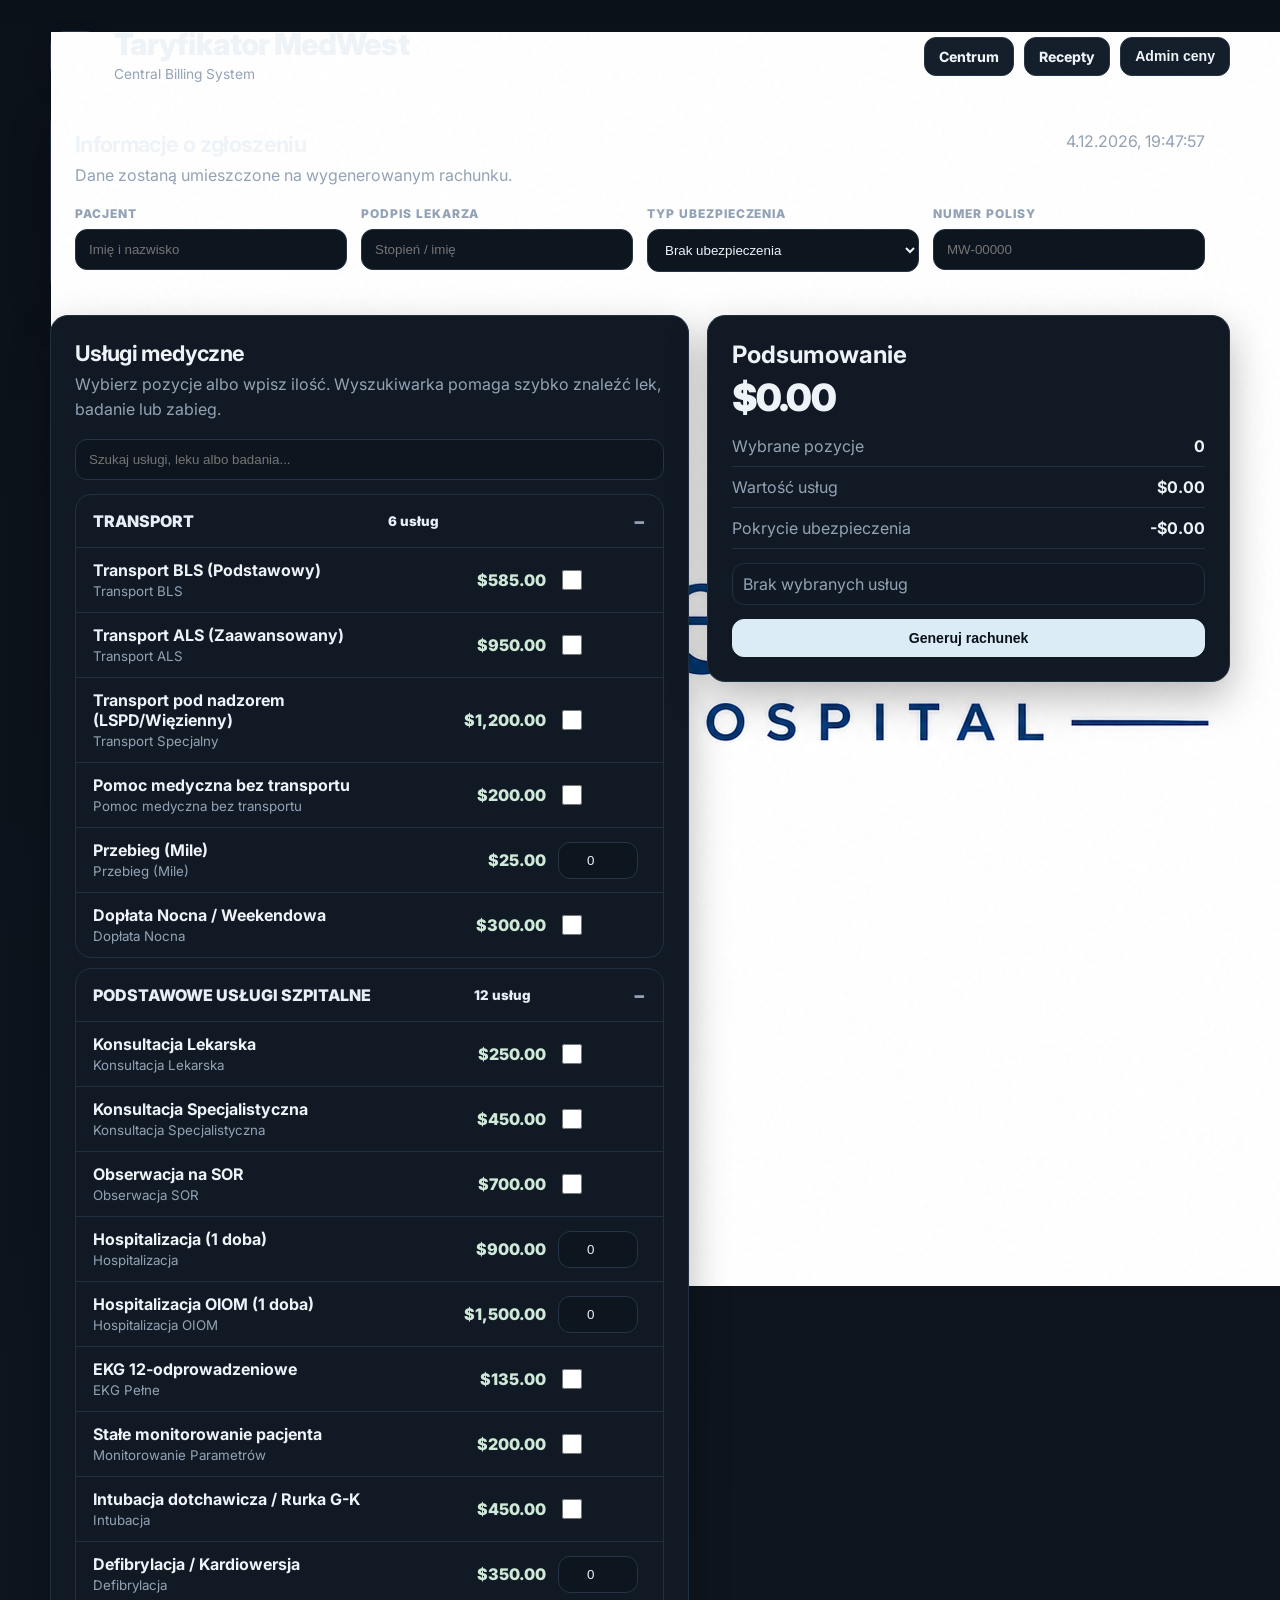
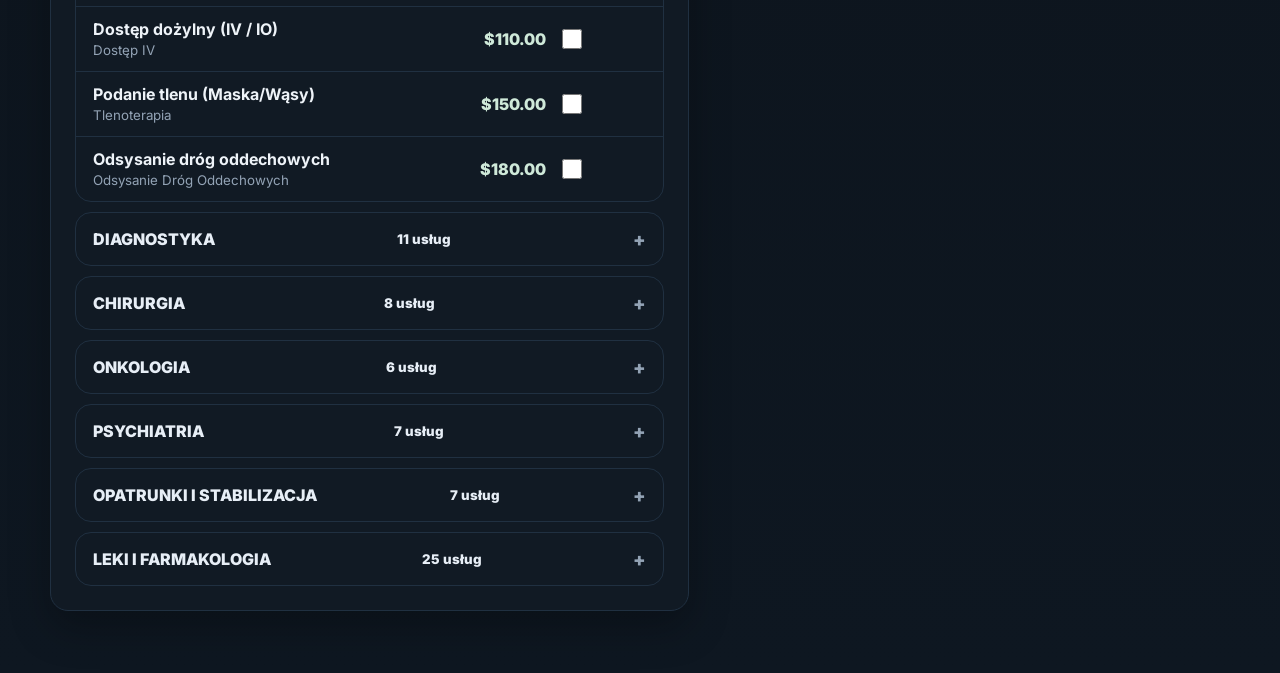
<file: index.html>
<!DOCTYPE html>
<html lang="pl">
<head>
  <meta charset="UTF-8">
  <meta name="viewport" content="width=device-width, initial-scale=1.0">
  <title>MedWest Hospital — Taryfikator</title>
  <link rel="preconnect" href="https://fonts.googleapis.com">
  <link rel="preconnect" href="https://fonts.gstatic.com" crossorigin>
  <link href="https://fonts.googleapis.com/css2?family=Inter:wght@400;600;700;800;900&display=swap" rel="stylesheet">
  <link rel="stylesheet" href="assets/css/style.css">
</head>
<body>
  <main class="app-shell">
    <header class="topbar">
      <div class="brand">
        <div class="logo">
    <img src="assets/img/logo.png" alt="MedWest Logo">
</div>
        <div>
          <h1>Taryfikator MedWest</h1>
          <p>Central Billing System</p>
        </div>
      </div>
      <nav class="nav">
        <a href="centrum.html">Centrum</a>
        <a href="recepta.html">Recepty</a>
        <button class="ghost-btn" onclick="openAdmin()">Admin ceny</button>
      </nav>
    </header>

    <section class="panel">
      <div class="panel-title">
        <div>
          <h2>Informacje o zgłoszeniu</h2>
          <p>Dane zostaną umieszczone na wygenerowanym rachunku.</p>
        </div>
        <div id="clock" style="color:var(--muted)"></div>
      </div>
      <div class="form-grid">
        <div class="field"><label>Pacjent</label><input id="patientName" placeholder="Imię i nazwisko"></div>
        <div class="field"><label>Podpis lekarza</label><input id="doctorName" placeholder="Stopień / imię"></div>
        <div class="field"><label>Typ ubezpieczenia</label><select id="insuranceType" oninput="calculate()"><option data-rate="0" value="none">Brak ubezpieczenia</option><option data-rate="0.40" value="basic">Podstawowe — 40%</option><option data-rate="0.60" value="extended">Rozszerzone — 60%</option><option data-rate="0.80" value="advanced">Zaawansowane — 80%</option></select></div>
        <div class="field"><label>Numer polisy</label><input id="policyNumber" placeholder="MW-00000"></div>
      </div>
    </section>

    <section id="adminPanel" class="panel admin-panel">
      <div class="panel-title">
        <div>
          <h2>Panel zarządzania cenami</h2>
          <p>Zmiany zapisują się w pamięci przeglądarki.</p>
        </div>
        <button class="danger-btn" onclick="resetPrices()">Reset cen</button>
      </div>
      <div id="adminGrid" class="admin-grid"></div>
      <button class="primary-btn" style="margin-top:14px" onclick="savePrices()">Zapisz ceny</button>
    </section>

    <section class="tools">
      <div class="panel">
        <div class="panel-title">
          <div>
            <h2>Usługi medyczne</h2>
            <p>Wybierz pozycje albo wpisz ilość. Wyszukiwarka pomaga szybko znaleźć lek, badanie lub zabieg.</p>
          </div>
        </div>
        <input id="serviceSearch" placeholder="Szukaj usługi, leku albo badania..." style="margin-bottom:14px">
        <div id="categoryList" class="category-list"></div>
      </div>

      <aside class="panel summary-box">
        <h2 style="margin:0">Podsumowanie</h2>
        <div class="summary-total" id="final">$0.00</div>
        <div class="summary-row"><span>Wybrane pozycje</span><strong id="selectedCount">0</strong></div>
        <div class="summary-row"><span>Wartość usług</span><strong id="subtotal">$0.00</strong></div>
        <div class="summary-row"><span>Pokrycie ubezpieczenia</span><strong id="discount">-$0.00</strong></div>
        <div id="selectedList" class="selected-list"></div>
        <button class="primary-btn" style="width:100%" onclick="generateInvoice()">Generuj rachunek</button>
      </aside>
    </section>
  </main>
  <div id="toast" class="toast"></div>
  <script src="assets/js/common.js"></script>
  <script src="assets/js/services-data.js"></script>
  <script src="assets/js/billing.js"></script>
</body>
</html>
</file>
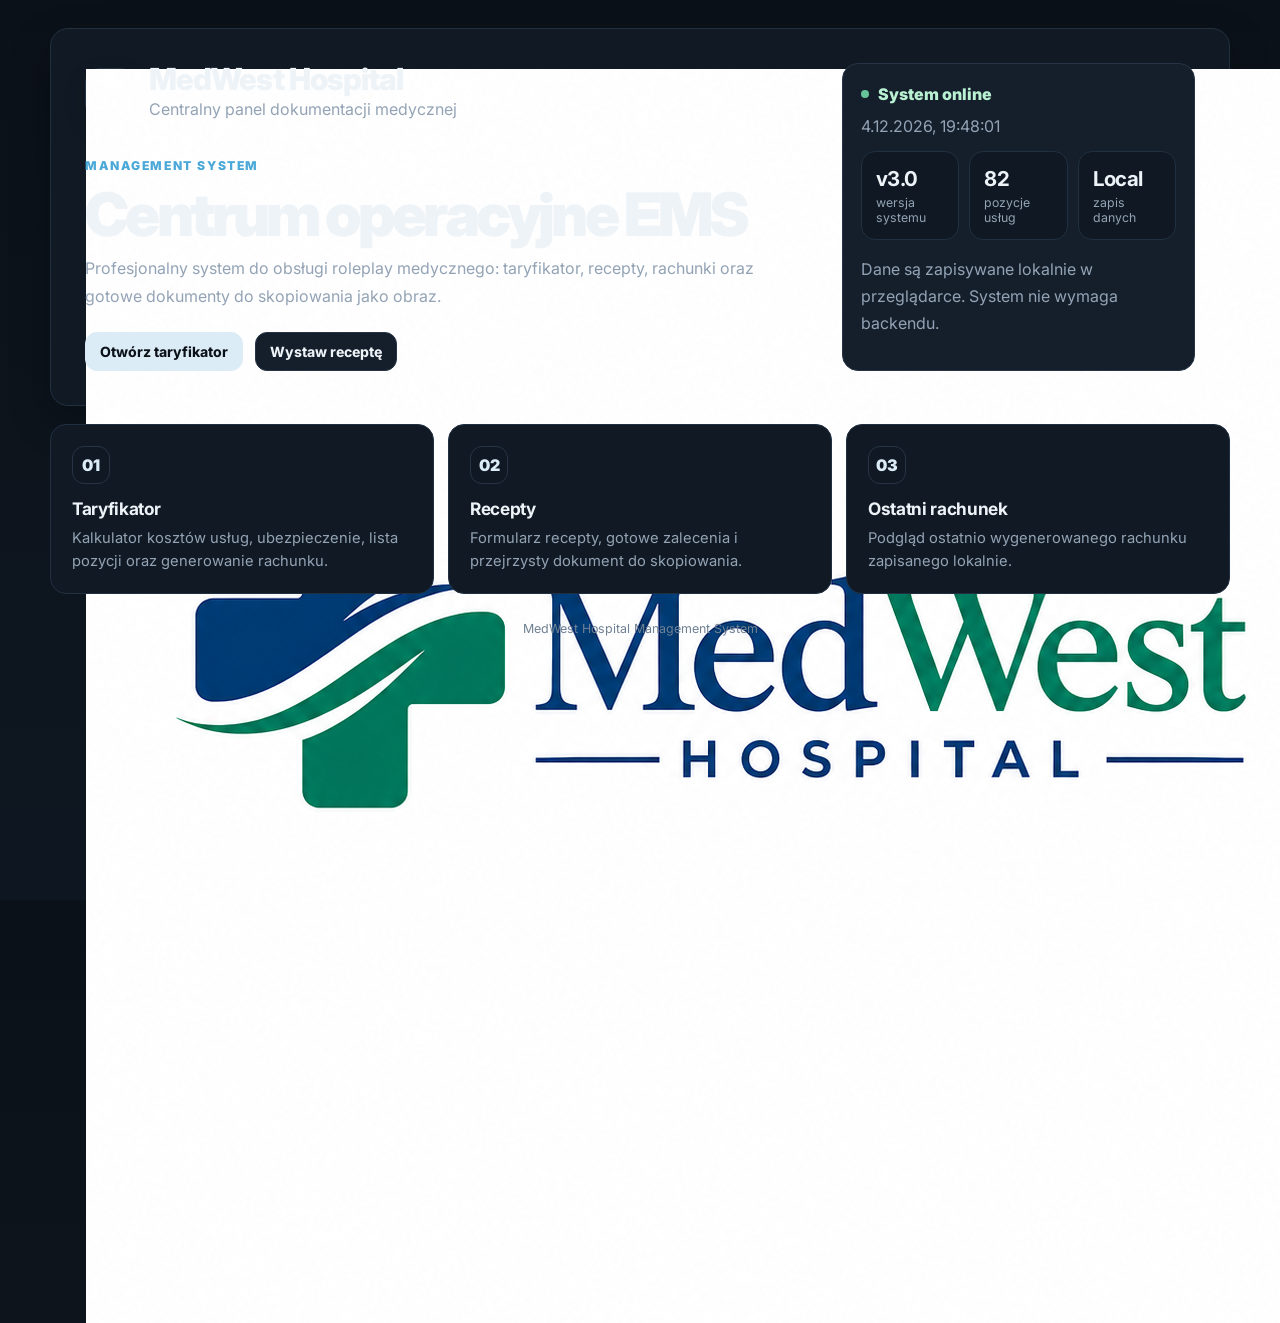
<file: centrum.html>
<!DOCTYPE html>
<html lang="pl">
<head>
  <meta charset="UTF-8">
  <meta name="viewport" content="width=device-width, initial-scale=1.0">
  <title>MedWest Hospital — Centrum</title>
  <link rel="preconnect" href="https://fonts.googleapis.com">
  <link rel="preconnect" href="https://fonts.gstatic.com" crossorigin>
  <link href="https://fonts.googleapis.com/css2?family=Inter:wght@400;600;700;800;900&display=swap" rel="stylesheet">
  <link rel="stylesheet" href="assets/css/style.css">
</head>
<body>
  <main class="app-shell">
    <section class="hero">
      <div>
        <div class="brand">
          <div class="logo">
    <img src="assets/img/logo.png" alt="MedWest Logo">
</div>
          <div>
            <h1>MedWest Hospital</h1>
            <p>Centralny panel dokumentacji medycznej</p>
          </div>
        </div>

        <div class="eyebrow" style="margin-top:34px">Management System</div>
        <h2>Centrum operacyjne EMS</h2>
        <p>Profesjonalny system do obsługi roleplay medycznego: taryfikator, recepty, rachunki oraz gotowe dokumenty do skopiowania jako obraz.</p>

        <div class="hero-actions">
          <a class="primary-btn" href="index.html">Otwórz taryfikator</a>
          <a class="ghost-btn" href="recepta.html">Wystaw receptę</a>
        </div>
      </div>

      <aside class="status-card">
        <div class="status-pill">System online</div>
        <div id="clock" style="margin-top:12px;color:var(--muted)"></div>
        <div class="stats">
          <div class="stat"><strong>v3.0</strong><span>wersja systemu</span></div>
          <div class="stat"><strong>82</strong><span>pozycje usług</span></div>
          <div class="stat"><strong>Local</strong><span>zapis danych</span></div>
        </div>
        <p class="subtle-note" style="margin:16px 0 0">Dane są zapisywane lokalnie w przeglądarce. System nie wymaga backendu.</p>
      </aside>
    </section>

    <section class="grid">
      <a class="menu-card" href="index.html">
        <div class="icon">01</div>
        <h3>Taryfikator</h3>
        <p>Kalkulator kosztów usług, ubezpieczenie, lista pozycji oraz generowanie rachunku.</p>
      </a>
      <a class="menu-card" href="recepta.html">
        <div class="icon">02</div>
        <h3>Recepty</h3>
        <p>Formularz recepty, gotowe zalecenia i przejrzysty dokument do skopiowania.</p>
      </a>
      <a class="menu-card" href="rachunek.html">
        <div class="icon">03</div>
        <h3>Ostatni rachunek</h3>
        <p>Podgląd ostatnio wygenerowanego rachunku zapisanego lokalnie.</p>
      </a>
    </section>

    <p class="subtle-note" style="text-align:center;margin-top:26px">MedWest Hospital Management System</p>
  </main>
  <div id="toast" class="toast"></div>
  <script src="assets/js/common.js"></script>
</body>
</html>
</file>
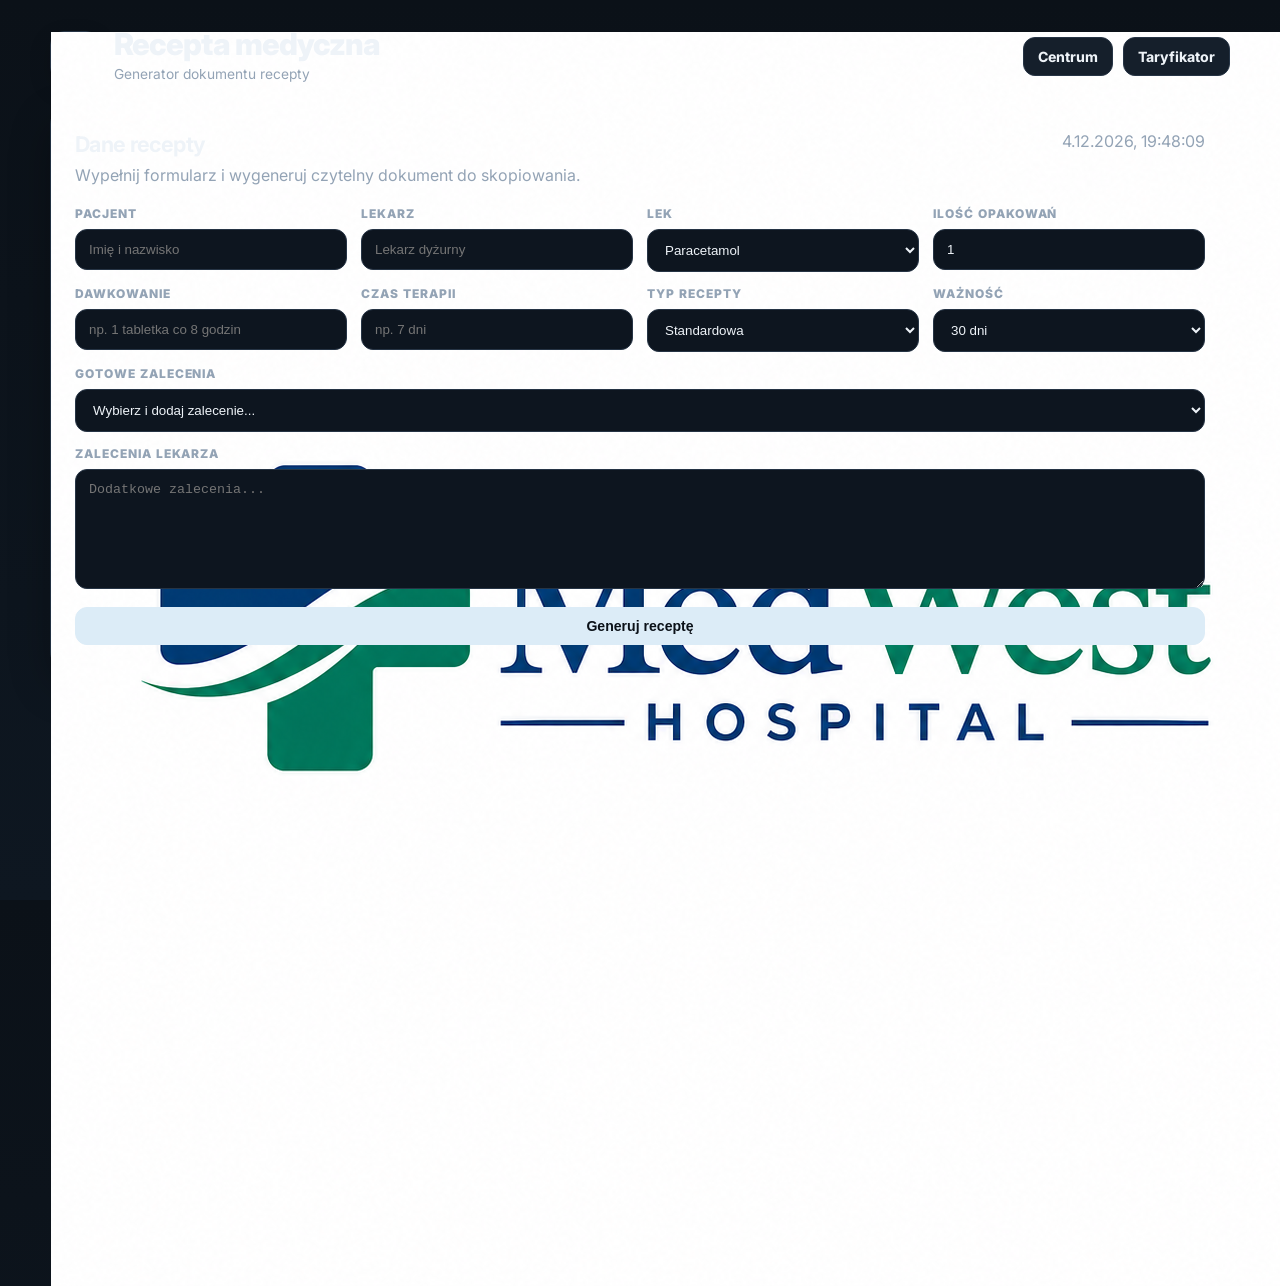
<file: recepta.html>
<!DOCTYPE html>
<html lang="pl">
<head>
  <meta charset="UTF-8">
  <meta name="viewport" content="width=device-width, initial-scale=1.0">
  <title>MedWest Hospital — Recepta</title>
  <link rel="preconnect" href="https://fonts.googleapis.com">
  <link rel="preconnect" href="https://fonts.gstatic.com" crossorigin>
  <link href="https://fonts.googleapis.com/css2?family=Inter:wght@400;600;700;800;900&display=swap" rel="stylesheet">
  <link rel="stylesheet" href="assets/css/style.css">
</head>
<body>
  <main class="app-shell">
    <header class="topbar">
      <div class="brand">
        <div class="logo">
    <img src="assets/img/logo.png" alt="MedWest Logo">
</div>
        <div>
          <h1>Recepta medyczna</h1>
          <p>Generator dokumentu recepty</p>
        </div>
      </div>
      <nav class="nav">
        <a href="centrum.html">Centrum</a>
        <a href="index.html">Taryfikator</a>
      </nav>
    </header>

    <section class="panel">
      <div class="panel-title">
        <div>
          <h2>Dane recepty</h2>
          <p>Wypełnij formularz i wygeneruj czytelny dokument do skopiowania.</p>
        </div>
        <div id="clock" style="color:var(--muted)"></div>
      </div>

      <div class="form-grid">
        <div class="field"><label>Pacjent</label><input type="text" id="patient" placeholder="Imię i nazwisko"></div>
        <div class="field"><label>Lekarz</label><input type="text" id="doctor" placeholder="Lekarz dyżurny"></div>
        <div class="field"><label>Lek</label><select id="medicine"><optgroup label="Leki przeciwbólowe"><option>Paracetamol</option><option>Ibuprofen</option><option>Aspirin</option><option>Morphine</option></optgroup><optgroup label="Antybiotyki"><option>Amoxicillin</option><option>Azithromycin</option><option>Doxycycline</option></optgroup><optgroup label="Psychiatryczne"><option>Diazepam</option><option>Sertraline</option><option>Escitalopram</option></optgroup><optgroup label="Kardiologiczne"><option>Nitroglycerin</option><option>Warfarin</option></optgroup><optgroup label="Ratunkowe"><option>Epinephrine</option><option>Saline IV</option><option>Ketamine</option></optgroup></select></div>
        <div class="field"><label>Ilość opakowań</label><input type="number" id="packs" value="1" min="1" max="10"></div>
        <div class="field"><label>Dawkowanie</label><input type="text" id="dosage" placeholder="np. 1 tabletka co 8 godzin"></div>
        <div class="field"><label>Czas terapii</label><input type="text" id="duration" placeholder="np. 7 dni"></div>
        <div class="field"><label>Typ recepty</label><select id="priority"><option>Standardowa</option><option>Pilna</option><option>Kontynuacja leczenia</option></select></div>
        <div class="field"><label>Ważność</label><select id="validity"><option>7 dni</option><option>14 dni</option><option selected>30 dni</option><option>90 dni</option></select></div>
        <div class="field full"><label>Gotowe zalecenia</label><select id="presetNotes" onchange="applyPresetNotes()"><option value="">Wybierz i dodaj zalecenie...</option><option value="Przyjmować po posiłku.">Przyjmować po posiłku</option><option value="Nie spożywać alkoholu podczas terapii.">Zakaz alkoholu</option><option value="Unikać prowadzenia pojazdów i obsługi maszyn.">Nie prowadzić pojazdów</option><option value="Zgłosić się na kontrolę za 7 dni.">Kontrola za 7 dni</option><option value="Przerwać terapię w przypadku reakcji alergicznej i zgłosić się do lekarza.">Reakcja alergiczna</option></select></div>
        <div class="field full"><label>Zalecenia lekarza</label><textarea id="notes" placeholder="Dodatkowe zalecenia..."></textarea></div>
      </div>
      <button class="primary-btn" style="width:100%;margin-top:18px" onclick="generatePrescription()">Generuj receptę</button>
    </section>
  </main>
  <div id="toast" class="toast"></div>
  <script src="assets/js/common.js"></script>
  <script src="assets/js/prescription.js"></script>
</body>
</html>
</file>
<file: assets/css/style.css>
:root{
  --bg:#0b1118;
  --surface:#111a24;
  --surface-2:#151f2b;
  --surface-3:#1b2633;
  --border:#263445;
  --border-soft:#203041;
  --text:#eef3f8;
  --muted:#93a3b5;
  --muted-2:#6f8093;
  --accent:#4aa8d8;
  --accent-2:#66c39a;
  --danger:#db6b7a;
  --paper:#ffffff;
  --paper-text:#111827;
  --paper-muted:#667085;
  --shadow:0 16px 40px rgba(0,0,0,.28);
  --radius:18px;
}
*{box-sizing:border-box}
html{scroll-behavior:smooth}
body{
  margin:0;
  min-height:100vh;
  font-family:Inter,system-ui,-apple-system,BlinkMacSystemFont,"Segoe UI",Roboto,Arial,sans-serif;
  color:var(--text);
  background:linear-gradient(180deg,#0b1118 0%,#0e1721 100%);
  overflow-x:hidden;
}
a{color:inherit}
.app-shell{width:min(1180px,calc(100% - 32px));margin:0 auto;padding:28px 0 44px}
.topbar{display:flex;justify-content:space-between;align-items:center;gap:18px;margin-bottom:22px}
.brand{display:flex;align-items:center;gap:14px;min-width:0}
.logo{
  width:50px;height:50px;border-radius:14px;display:grid;place-items:center;
  background:#111c27;border:1px solid var(--border);color:#dfeaf5;
  font-weight:900;letter-spacing:.04em;font-size:.92rem;box-shadow:0 8px 22px rgba(0,0,0,.16)
}
.brand h1{margin:0;font-size:clamp(1.18rem,3vw,1.9rem);letter-spacing:-.03em;font-weight:850;line-height:1.1}
.brand p{margin:4px 0 0;color:var(--muted);font-size:.86rem;line-height:1.35}
.nav{display:flex;gap:10px;flex-wrap:wrap;justify-content:flex-end}
.nav a,.ghost-btn,.primary-btn,.danger-btn{
  border:1px solid var(--border);background:var(--surface-2);color:var(--text);
  padding:10px 14px;border-radius:12px;text-decoration:none;font-weight:750;font-size:.88rem;cursor:pointer;
  transition:background-color .16s ease,border-color .16s ease,transform .16s ease,box-shadow .16s ease;
}
.nav a:hover,.ghost-btn:hover{background:var(--surface-3);border-color:#33485f;transform:translateY(-1px)}
.primary-btn{background:#dcecf7;color:#0b1118;border-color:#dcecf7}
.primary-btn:hover{background:#ffffff;border-color:#ffffff;transform:translateY(-1px);box-shadow:0 10px 24px rgba(0,0,0,.18)}
.danger-btn{background:#261820;border-color:#55303a;color:#ffd1d7}
.hero,.panel,.document{background:var(--surface);border:1px solid var(--border-soft);border-radius:var(--radius);box-shadow:var(--shadow)}
.hero{padding:34px;display:grid;grid-template-columns:1.35fr .65fr;gap:24px;margin-bottom:18px}
.eyebrow{color:var(--accent);font-weight:850;text-transform:uppercase;letter-spacing:.13em;font-size:.76rem;margin-bottom:12px}
.hero h2{margin:0 0 12px;font-size:clamp(2rem,5vw,3.75rem);letter-spacing:-.06em;line-height:.98;font-weight:900}
.hero p{color:var(--muted);font-size:1rem;line-height:1.7;margin:0;max-width:720px}
.hero-actions{display:flex;gap:12px;flex-wrap:wrap;margin-top:22px}
.status-card{background:var(--surface-2);border:1px solid var(--border);border-radius:16px;padding:18px}
.status-pill{display:inline-flex;align-items:center;gap:9px;color:#b9f1d3;font-weight:850}
.status-pill:before{content:"";width:8px;height:8px;border-radius:50%;background:var(--accent-2)}
.stats{display:grid;grid-template-columns:repeat(3,1fr);gap:10px;margin-top:15px}
.stat{padding:14px;border-radius:14px;background:#101923;border:1px solid var(--border-soft)}
.stat strong{font-size:1.28rem;display:block;letter-spacing:-.03em}.stat span{display:block;color:var(--muted);font-size:.77rem;margin-top:4px}
.grid{display:grid;grid-template-columns:repeat(3,1fr);gap:14px}.menu-card{display:block;text-decoration:none;padding:21px;border-radius:16px;background:var(--surface);border:1px solid var(--border-soft);transition:background-color .16s ease,border-color .16s ease,transform .16s ease,box-shadow .16s ease;min-height:142px}.menu-card:hover{background:var(--surface-2);border-color:#33475c;transform:translateY(-1px);box-shadow:0 16px 34px rgba(0,0,0,.22)}.menu-card .icon{width:38px;height:38px;border-radius:12px;border:1px solid var(--border);display:grid;place-items:center;color:#dcecf7;font-weight:900;background:#101923}.menu-card h3{margin:14px 0 8px;font-size:1.08rem;letter-spacing:-.02em}.menu-card p{margin:0;color:var(--muted);line-height:1.55;font-size:.92rem}.panel{padding:24px;margin-bottom:18px}.panel-title{display:flex;justify-content:space-between;align-items:flex-start;gap:16px;margin-bottom:18px}.panel-title h2{margin:0;font-size:1.35rem;letter-spacing:-.03em}.panel-title p{margin:6px 0 0;color:var(--muted);line-height:1.55}.form-grid{display:grid;grid-template-columns:repeat(4,1fr);gap:14px}.field{display:flex;flex-direction:column;gap:8px}.field.full{grid-column:1/-1}label{font-size:.75rem;color:var(--muted);font-weight:850;text-transform:uppercase;letter-spacing:.08em}input,select,textarea{width:100%;border:1px solid var(--border);background:#0d151f;color:var(--text);border-radius:12px;padding:12px 13px;outline:0;transition:border-color .16s ease,box-shadow .16s ease,background-color .16s ease}textarea{min-height:120px;resize:vertical}input:focus,select:focus,textarea:focus{border-color:#45627f;box-shadow:0 0 0 3px rgba(74,168,216,.10);background:#0f1924}.tools{display:grid;grid-template-columns:1.1fr .9fr;gap:18px;align-items:start}.category-list{display:grid;gap:10px}.category{border:1px solid var(--border-soft);border-radius:16px;background:var(--surface);overflow:hidden}.category summary{cursor:pointer;list-style:none;padding:15px 17px;font-weight:850;display:flex;justify-content:space-between;align-items:center;color:#e7eef6}.category summary::-webkit-details-marker{display:none}.category summary:after{content:"+";color:var(--muted);font-size:1.15rem}.category[open] summary:after{content:"−"}.service{display:grid;grid-template-columns:1fr 118px 88px;gap:12px;align-items:center;padding:12px 17px;border-top:1px solid var(--border-soft);transition:background-color .12s ease}.service:hover{background:#131e2a}.service small{color:var(--muted)}.price{font-weight:850;color:#cfe9d9;text-align:right}.qty{max-width:80px;padding:10px;text-align:center}.check{width:20px;height:20px;accent-color:#80d5a6;justify-self:end}.summary-box{position:sticky;top:18px}.summary-total{font-size:clamp(1.55rem,4vw,2.35rem);margin:6px 0;font-weight:900;letter-spacing:-.05em}.summary-row{display:flex;justify-content:space-between;gap:12px;padding:10px 0;border-bottom:1px solid var(--border-soft);color:var(--muted)}.summary-row strong{color:var(--text)}.selected-list{max-height:260px;overflow:auto;margin:14px 0;display:grid;gap:8px}.selected-list div{display:flex;justify-content:space-between;gap:10px;background:#101923;border:1px solid var(--border-soft);border-radius:12px;padding:10px}.document-wrap{display:flex;justify-content:center}.document{width:720px;background:var(--paper);color:var(--paper-text);border-radius:12px;padding:42px;text-align:left;border:0}.document .doc-head{display:flex;justify-content:space-between;gap:20px;align-items:flex-start;border-bottom:3px solid #111827;padding-bottom:18px;margin-bottom:20px}.document h2{margin:0;color:#111827;font-size:1.35rem;letter-spacing:-.03em}.doc-logo{width:82px;height:82px;border-radius:14px;background:#f2f4f7;display:grid;place-items:center;font-weight:900;color:#111827;border:1px solid #d0d5dd}.doc-table{width:100%;border-collapse:collapse;margin:18px 0}.doc-table th{font-size:.72rem;border-bottom:2px solid #111827;padding:10px;text-align:left;text-transform:uppercase;letter-spacing:.06em}.doc-table td{border-bottom:1px solid #eaecf0;padding:10px}.doc-total{text-align:right;border-top:3px solid #111827;padding-top:14px;font-weight:900;font-size:1.35rem}.stamp{display:inline-block;border:3px solid #b42318;color:#b42318;font-weight:900;padding:12px 18px;transform:rotate(-4deg);margin-top:24px}.empty{padding:18px;border:1px dashed var(--border);border-radius:14px;color:var(--muted);text-align:center}.toast{position:fixed;right:18px;bottom:18px;background:#0d151f;border:1px solid var(--border);border-radius:14px;padding:13px 15px;box-shadow:var(--shadow);transform:translateY(12px);opacity:0;pointer-events:none;transition:opacity .16s ease,transform .16s ease;z-index:99}.toast.show{opacity:1;transform:translateY(0)}.admin-panel{display:none}.admin-panel.show{display:block}.admin-grid{display:grid;grid-template-columns:repeat(3,1fr);gap:10px;max-height:420px;overflow:auto}.admin-grid input{padding:9px}.mobile-only{display:none}.subtle-note{color:var(--muted-2);font-size:.78rem;line-height:1.5}
@media(max-width:900px){.hero,.tools{grid-template-columns:1fr}.grid,.stats{grid-template-columns:1fr}.form-grid{grid-template-columns:1fr 1fr}.summary-box{position:static}.admin-grid{grid-template-columns:1fr 1fr}}
@media(max-width:620px){.app-shell{width:min(100% - 20px,1180px);padding-top:14px}.topbar{align-items:flex-start;flex-direction:column}.nav{width:100%;justify-content:stretch}.nav a,.nav button{flex:1;text-align:center}.hero,.panel{padding:18px}.form-grid{grid-template-columns:1fr}.service{grid-template-columns:1fr 86px;gap:8px}.service .price{text-align:left}.service .control{grid-column:2;grid-row:1/3;align-self:center}.document{width:100%;padding:22px}.document .doc-head{flex-direction:column}.mobile-only{display:block}}
@media (prefers-reduced-motion: reduce){*{animation:none!important;transition:none!important;scroll-behavior:auto!important}}
::-webkit-scrollbar{width:10px;height:10px}::-webkit-scrollbar-thumb{background:#2a3b4e;border-radius:999px;border:2px solid transparent;background-clip:content-box}::-webkit-scrollbar-track{background:transparent}
</file>
